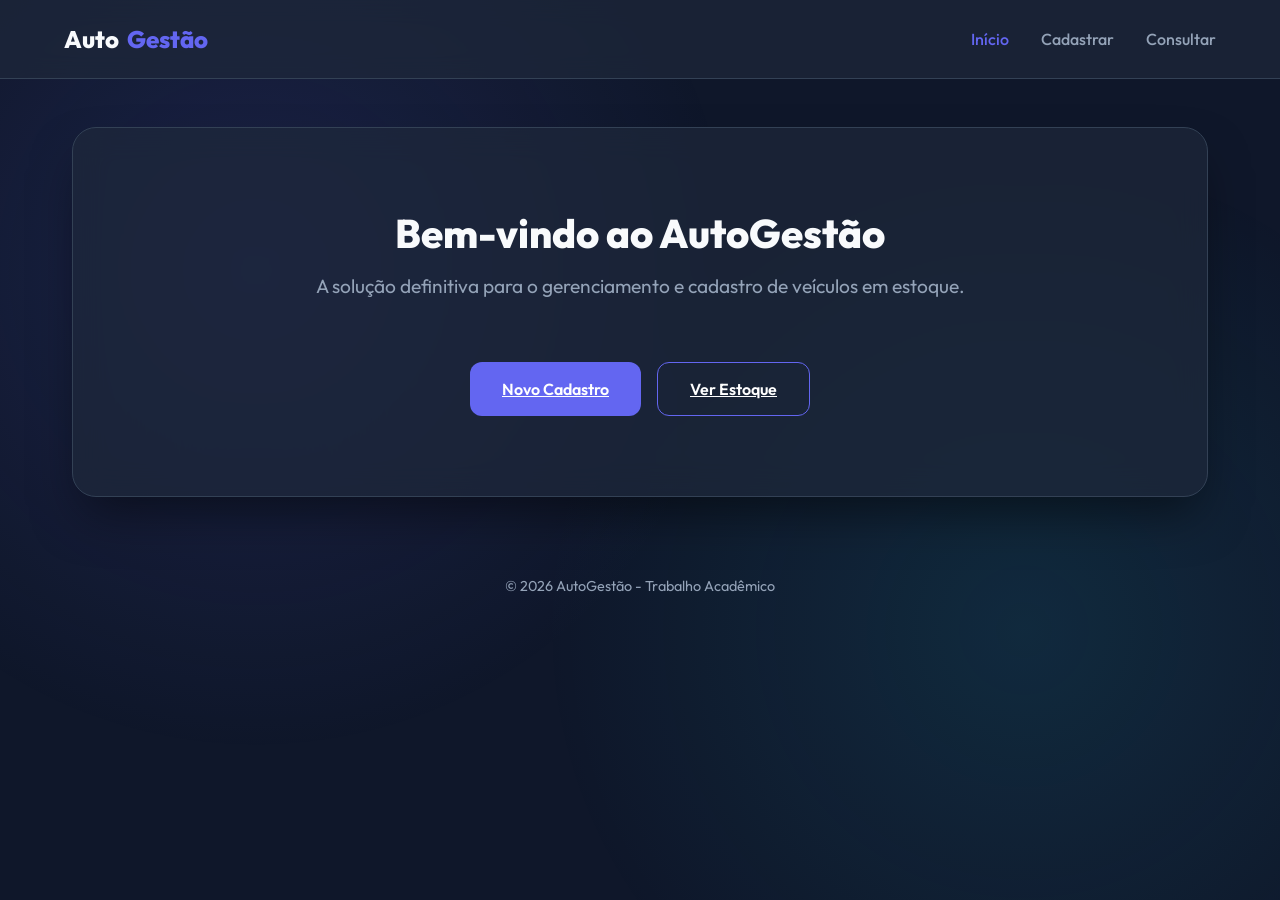
<file: index.html>
<!DOCTYPE html>
<html lang="pt-br">
<head>
    <meta charset="UTF-8">
    <meta name="viewport" content="width=device-width, initial-scale=1.0">
    <title>AutoGestão | Sistema de Veículos</title>
    <link rel="stylesheet" href="css/style.css">
</head>
<body>
    <nav>
        <a href="index.html" class="logo">Auto<span>Gestão</span></a>
        <div class="nav-links">
            <a href="index.html" class="active">Início</a>
            <a href="cadastro.html">Cadastrar</a>
            <a href="listagem.html">Consultar</a>
        </div>
    </nav>

    <main class="container">
        <section class="glass-card" style="text-align: center; padding: 5rem 2.5rem;">
            <h1>Bem-vindo ao AutoGestão</h1>
            <p style="color: var(--text-muted); font-size: 1.2rem; margin-bottom: 2.5rem;">
                A solução definitiva para o gerenciamento e cadastro de veículos em estoque.
            </p>
            <div style="display: flex; gap: 1rem; justify-content: center;">
                <a href="cadastro.html" class="btn">Novo Cadastro</a>
                <a href="listagem.html" class="btn" style="background: transparent; border: 1px solid var(--primary);">Ver Estoque</a>
            </div>
        </section>
    </main>

    <footer style="text-align: center; padding: 2rem; color: var(--text-muted); font-size: 0.9rem;">
        &copy; 2026 AutoGestão - Trabalho Acadêmico
    </footer>
</body>
</html>
</file>
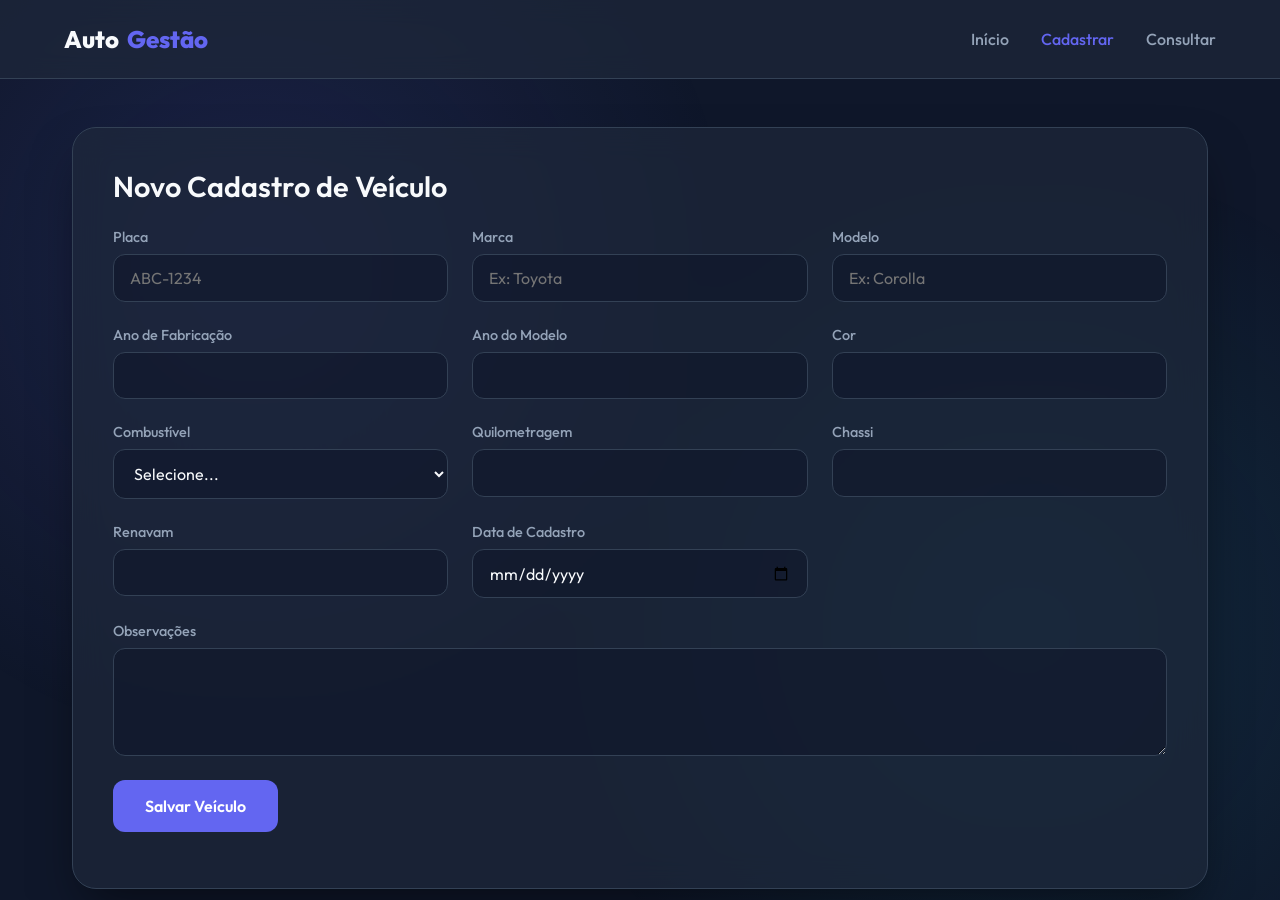
<file: cadastro.html>
<!DOCTYPE html>
<html lang="pt-br">
<head>
    <meta charset="UTF-8">
    <meta name="viewport" content="width=device-width, initial-scale=1.0">
    <title>Cadastrar Veículo | AutoGestão</title>
    <link rel="stylesheet" href="css/style.css">
</head>
<body>
    <nav>
        <a href="index.html" class="logo">Auto<span>Gestão</span></a>
        <div class="nav-links">
            <a href="index.html">Início</a>
            <a href="cadastro.html" class="active">Cadastrar</a>
            <a href="listagem.html">Consultar</a>
        </div>
    </nav>

    <main class="container">
        <div class="glass-card">
            <h2>Novo Cadastro de Veículo</h2>
            <form id="formCadastro">
                <div class="form-grid">
                    <div class="form-group">
                        <label for="placa">Placa</label>
                        <input type="text" id="placa" name="placa" placeholder="ABC-1234" required>
                    </div>
                    <div class="form-group">
                        <label for="marca">Marca</label>
                        <input type="text" id="marca" name="marca" placeholder="Ex: Toyota" required>
                    </div>
                    <div class="form-group">
                        <label for="modelo">Modelo</label>
                        <input type="text" id="modelo" name="modelo" placeholder="Ex: Corolla" required>
                    </div>
                    <div class="form-group">
                        <label for="ano_fabricacao">Ano de Fabricação</label>
                        <input type="number" id="ano_fabricacao" name="ano_fabricacao" required>
                    </div>
                    <div class="form-group">
                        <label for="ano_modelo">Ano do Modelo</label>
                        <input type="number" id="ano_modelo" name="ano_modelo" required>
                    </div>
                    <div class="form-group">
                        <label for="cor">Cor</label>
                        <input type="text" id="cor" name="cor" required>
                    </div>
                    <div class="form-group">
                        <label for="combustivel">Combustível</label>
                        <select id="combustivel" name="combustivel" required>
                            <option value="">Selecione...</option>
                            <option value="Gasolina">Gasolina</option>
                            <option value="Etanol">Etanol</option>
                            <option value="Diesel">Diesel</option>
                            <option value="Flex">Flex</option>
                            <option value="Elétrico">Elétrico</option>
                        </select>
                    </div>
                    <div class="form-group">
                        <label for="quilometragem">Quilometragem</label>
                        <input type="number" id="quilometragem" name="quilometragem" required>
                    </div>
                    <div class="form-group">
                        <label for="chassi">Chassi</label>
                        <input type="text" id="chassi" name="chassi" required>
                    </div>
                    <div class="form-group">
                        <label for="renavam">Renavam</label>
                        <input type="text" id="renavam" name="renavam" required>
                    </div>
                    <div class="form-group">
                        <label for="data_cadastro">Data de Cadastro</label>
                        <input type="date" id="data_cadastro" name="data_cadastro" required>
                    </div>
                </div>
                <div class="form-group" style="margin-top: 1.5rem;">
                    <label for="observacoes">Observações</label>
                    <textarea id="observacoes" name="observacoes" rows="4" required></textarea>
                </div>
                <button type="submit" class="btn">Salvar Veículo</button>
            </form>
            <div id="mensagem" style="margin-top: 1rem; font-weight: 600;"></div>
        </div>
    </main>

    <script src="js/script.js"></script>
</body>
</html>
</file>
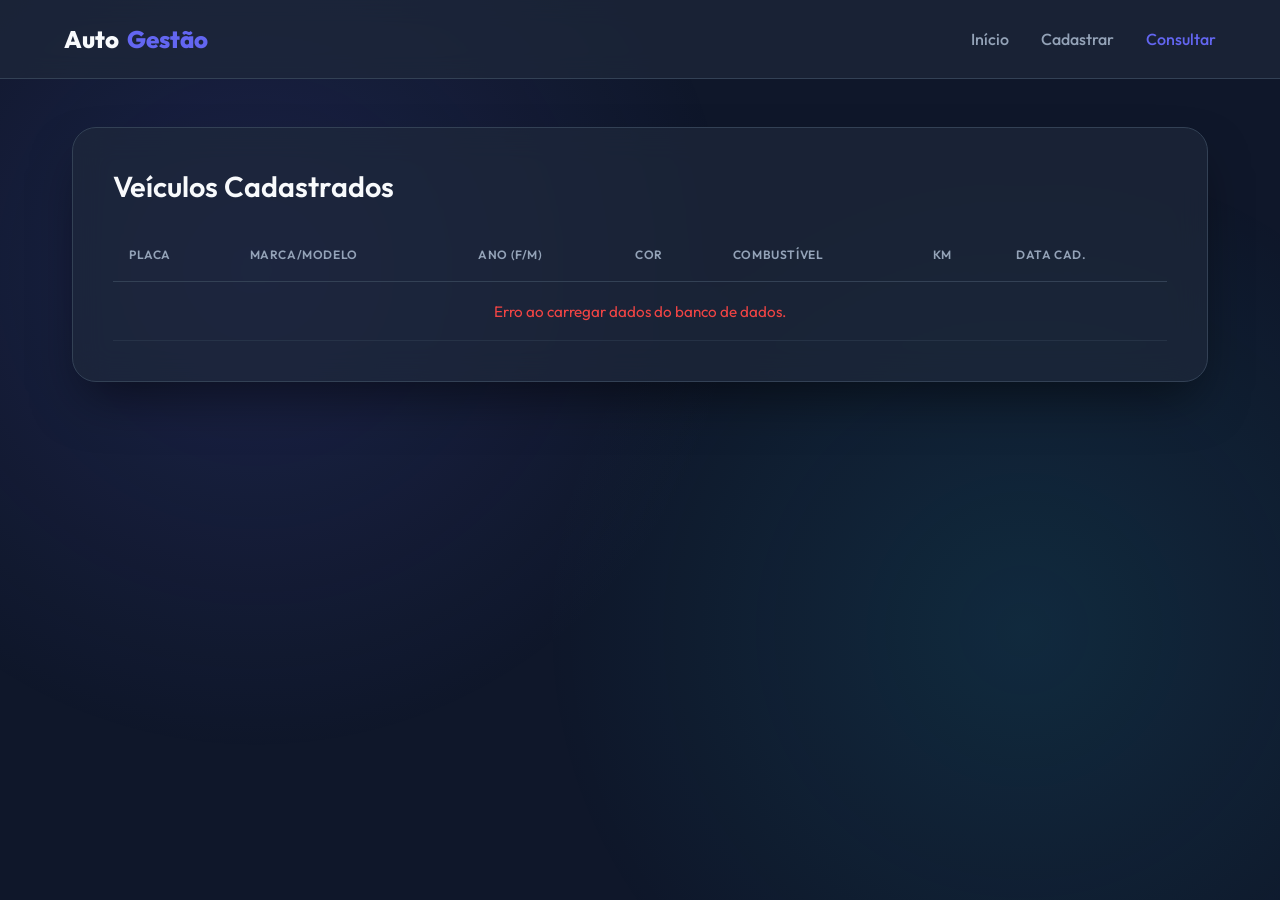
<file: listagem.html>
<!DOCTYPE html>
<html lang="pt-br">
<head>
    <meta charset="UTF-8">
    <meta name="viewport" content="width=device-width, initial-scale=1.0">
    <title>Consulta de Veículos | AutoGestão</title>
    <link rel="stylesheet" href="css/style.css">
</head>
<body>
    <nav>
        <a href="index.html" class="logo">Auto<span>Gestão</span></a>
        <div class="nav-links">
            <a href="index.html">Início</a>
            <a href="cadastro.html">Cadastrar</a>
            <a href="listagem.html" class="active">Consultar</a>
        </div>
    </nav>

    <main class="container">
        <div class="glass-card">
            <h2>Veículos Cadastrados</h2>
            <div class="table-container">
                <table id="tabelaVeiculos">
                    <thead>
                        <tr>
                            <th>Placa</th>
                            <th>Marca/Modelo</th>
                            <th>Ano (F/M)</th>
                            <th>Cor</th>
                            <th>Combustível</th>
                            <th>KM</th>
                            <th>Data Cad.</th>
                        </tr>
                    </thead>
                    <tbody id="corpoTabela">
                        <!-- Dados carregados via JS -->
                        <tr>
                            <td colspan="7" style="text-align: center; color: var(--text-muted);">Carregando veículos...</td>
                        </tr>
                    </tbody>
                </table>
            </div>
        </div>
    </main>

    <script src="js/script.js"></script>
    <script>
        // Executa a listagem assim que a página carregar
        document.addEventListener('DOMContentLoaded', carregarVeiculos);
    </script>
</body>
</html>
</file>
<file: css/style.css>
@import url('https://fonts.googleapis.com/css2?family=Outfit:wght@300;400;600;800&display=swap');

:root {
    --primary: #6366f1;
    --primary-hover: #4f46e5;
    --bg-dark: #0f172a;
    --bg-card: #1e293b;
    --text-main: #f8fafc;
    --text-muted: #94a3b8;
    --accent: #22d3ee;
    --success: #10b981;
    --border: #334155;
    --glass: rgba(30, 41, 59, 0.7);
}

* {
    margin: 0;
    padding: 0;
    box-sizing: border-box;
    font-family: 'Outfit', sans-serif;
}

body {
    background-color: var(--bg-dark);
    color: var(--text-main);
    min-height: 100vh;
    overflow-x: hidden;
}

/* Background Gradients */
body::before {
    content: '';
    position: fixed;
    top: 0;
    left: 0;
    width: 100%;
    height: 100%;
    background: radial-gradient(circle at 20% 30%, rgba(99, 102, 241, 0.15) 0%, transparent 40%),
                radial-gradient(circle at 80% 70%, rgba(34, 211, 238, 0.1) 0%, transparent 40%);
    z-index: -1;
}

/* Typography */
h1 { font-size: 2.5rem; font-weight: 800; margin-bottom: 1rem; }
h2 { font-size: 1.8rem; font-weight: 600; margin-bottom: 1.5rem; }

/* Navbar */
nav {
    display: flex;
    justify-content: space-between;
    align-items: center;
    padding: 1.5rem 5%;
    background: var(--glass);
    backdrop-filter: blur(12px);
    border-bottom: 1px solid var(--border);
    position: sticky;
    top: 0;
    z-index: 100;
}

.logo {
    font-size: 1.5rem;
    font-weight: 800;
    color: var(--text-main);
    text-decoration: none;
    display: flex;
    align-items: center;
    gap: 0.5rem;
}

.logo span { color: var(--primary); }

.nav-links {
    display: flex;
    gap: 2rem;
}

.nav-links a {
    color: var(--text-muted);
    text-decoration: none;
    font-weight: 500;
    transition: all 0.3s ease;
    font-size: 1rem;
}

.nav-links a:hover, .nav-links a.active {
    color: var(--primary);
}

/* Main Container */
.container {
    max-width: 1200px;
    margin: 3rem auto;
    padding: 0 2rem;
}

/* Glass Card */
.glass-card {
    background: var(--glass);
    backdrop-filter: blur(16px);
    border: 1px solid var(--border);
    border-radius: 1.5rem;
    padding: 2.5rem;
    box-shadow: 0 25px 50px -12px rgba(0, 0, 0, 0.5);
}

/* Form Styles */
.form-grid {
    display: grid;
    grid-template-columns: repeat(auto-fit, minmax(250px, 1fr));
    gap: 1.5rem;
}

.form-group {
    display: flex;
    flex-direction: column;
    gap: 0.5rem;
}

.form-group label {
    font-size: 0.9rem;
    color: var(--text-muted);
    font-weight: 500;
}

input, select, textarea {
    background: rgba(15, 23, 42, 0.6);
    border: 1px solid var(--border);
    border-radius: 0.75rem;
    padding: 0.8rem 1rem;
    color: var(--text-main);
    font-size: 1rem;
    transition: all 0.3s ease;
}

input:focus, select:focus, textarea:focus {
    outline: none;
    border-color: var(--primary);
    box-shadow: 0 0 0 3px rgba(99, 102, 241, 0.2);
}

.btn {
    background: var(--primary);
    color: white;
    border: none;
    border-radius: 0.75rem;
    padding: 1rem 2rem;
    font-size: 1rem;
    font-weight: 600;
    cursor: pointer;
    transition: all 0.3s ease;
    margin-top: 1.5rem;
    display: inline-flex;
    align-items: center;
    justify-content: center;
    gap: 0.5rem;
}

.btn:hover {
    background: var(--primary-hover);
    transform: translateY(-2px);
    box-shadow: 0 10px 15px -3px rgba(99, 102, 241, 0.4);
}

/* Table Styles */
.table-container {
    overflow-x: auto;
    margin-top: 1rem;
}

table {
    width: 100%;
    border-collapse: collapse;
    text-align: left;
}

th {
    padding: 1.2rem 1rem;
    color: var(--text-muted);
    font-weight: 600;
    border-bottom: 1px solid var(--border);
    text-transform: uppercase;
    font-size: 0.75rem;
    letter-spacing: 0.05em;
}

td {
    padding: 1.2rem 1rem;
    border-bottom: 1px solid rgba(51, 65, 85, 0.5);
    color: var(--text-main);
    font-size: 0.95rem;
}

tr:hover td {
    background: rgba(255, 255, 255, 0.02);
}

/* Responsive */
@media (max-width: 768px) {
    .nav-links { display: none; }
    .container { margin: 1.5rem auto; padding: 0 1rem; }
    .glass-card { padding: 1.5rem; }
}
</file>
